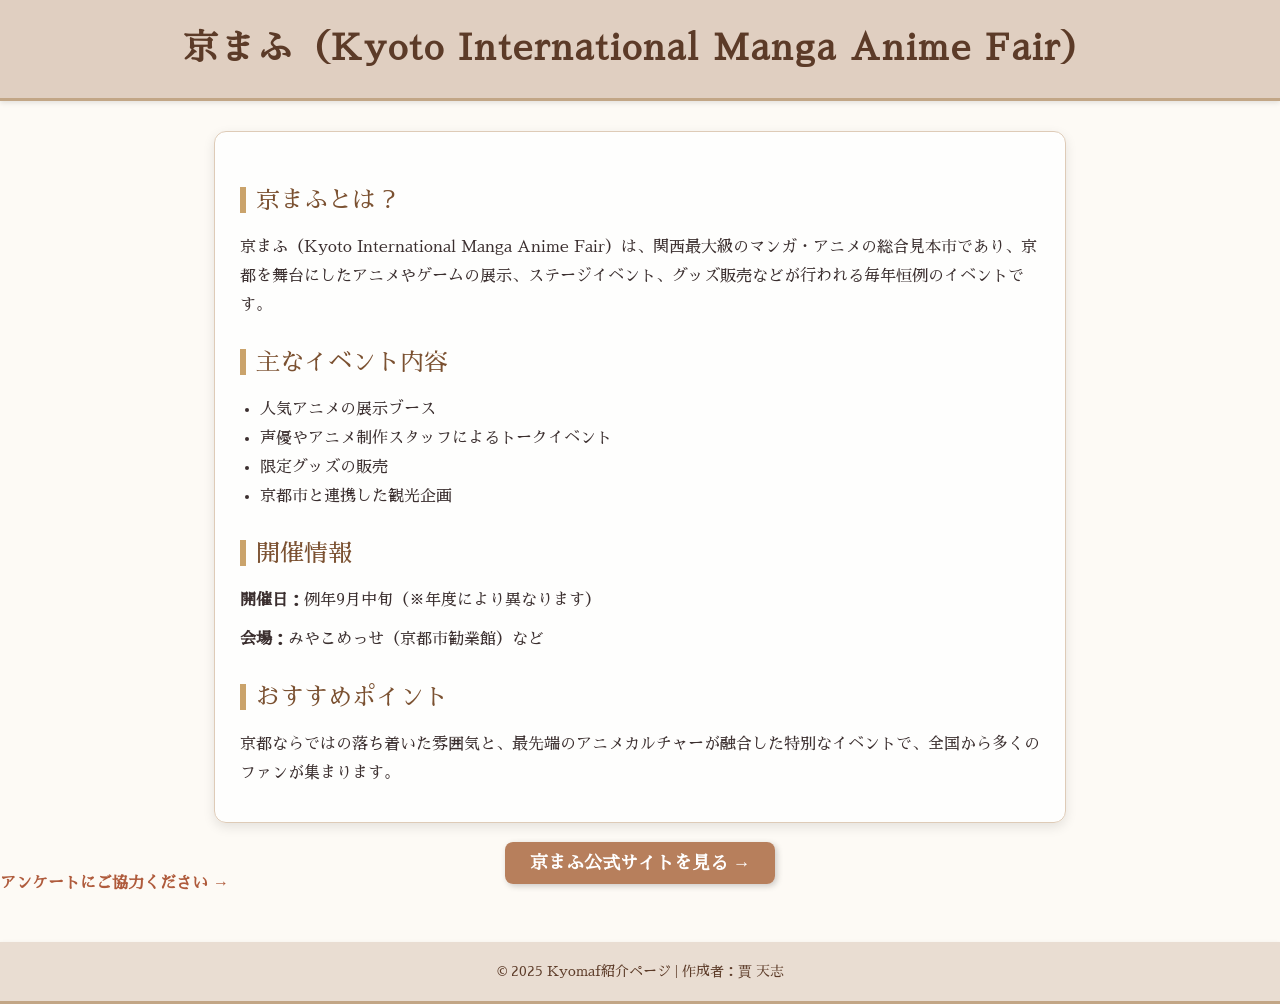
<file: index.html>
<!DOCTYPE html>
<html lang="ja">
<head>
  <meta charset="UTF-8">
  <meta name="viewport" content="width=device-width, initial-scale=1.0">
  <title>京まふ - Kyoto International Manga Anime Fair</title>
  <link rel="stylesheet" href="style.css">
</head>
<body>

<header>
  <h1>京まふ（Kyoto International Manga Anime Fair）</h1>
</header>

<div class="container">
  <h2>京まふとは？</h2>
  <p>京まふ（Kyoto International Manga Anime Fair）は、関西最大級のマンガ・アニメの総合見本市であり、京都を舞台にしたアニメやゲームの展示、ステージイベント、グッズ販売などが行われる毎年恒例のイベントです。</p>

  <h2>主なイベント内容</h2>
  <ul>
    <li>人気アニメの展示ブース</li>
    <li>声優やアニメ制作スタッフによるトークイベント</li>
    <li>限定グッズの販売</li>
    <li>京都市と連携した観光企画</li>
  </ul>

  <h2>開催情報</h2>
  <p><strong>開催日：</strong>例年9月中旬（※年度により異なります）</p>
  <p><strong>会場：</strong>みやこめっせ（京都市勧業館）など</p>

  <h2>おすすめポイント</h2>
  <p>京都ならではの落ち着いた雰囲気と、最先端のアニメカルチャーが融合した特別なイベントで、全国から多くのファンが集まります。</p>
</div>
  <p>
  <div style="text-align: center; margin-top: 30px;">
      <a href="https://kyomaf.kyoto/" target="_blank" style="
        background-color: #b77f5c;
        color: white;
        padding: 12px 25px;
        border-radius: 8px;
        text-decoration: none;
        font-size: 1.1em;
        box-shadow: 2px 2px 6px rgba(0,0,0,0.2);
        transition: background-color 0.3s ease;">
        京まふ公式サイトを見る →
      </a>
  </div>
    <a href="survey.html">アンケートにご協力ください →</a></p>

<footer>
  © 2025 Kyomaf紹介ページ | 作成者：賈 天志
</footer>

</body>
</html>
</file>
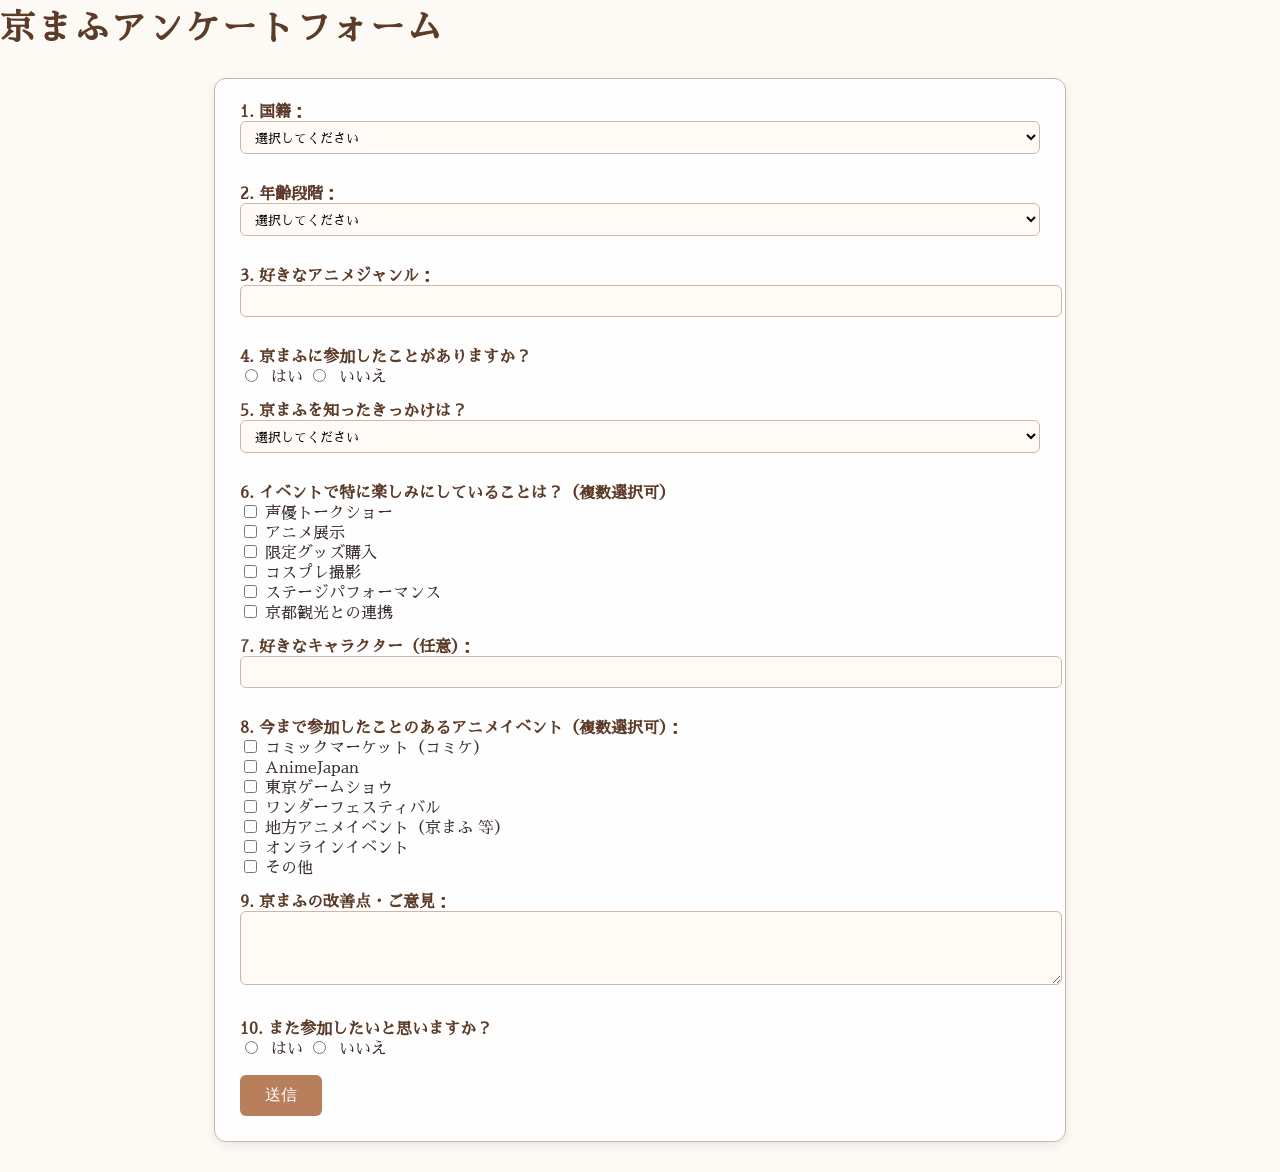
<file: survey.html>
<!DOCTYPE html>
<html lang="ja">
<head>
    <meta charset="UTF-8">
    <title>京まふアンケート</title>
    <link rel="stylesheet" href="style.css">
</head>
<body>
    <h1>京まふアンケートフォーム</h1>
    <form action="https://formspree.io/f/mdkdevly" method="POST">
        <label>1. 国籍：</label>
        <select name="nationality" required>
            <option value="">選択してください</option>
            <option value="中国">中国</option>
            <option value="日本">日本</option>
            <option value="アメリカ">アメリカ</option>
            <option value="韓国">韓国</option>
            <option value="イギリス">イギリス</option>
            <option value="ドイツ">ドイツ</option>
            <option value="フランス">フランス</option>
            <option value="その他">その他</option>
        </select><br><br>

        <label>2. 年齢段階：</label>
        <select name="age" required>
            <option value="">選択してください</option>
            <option value="〜12歳">〜12歳</option>
            <option value="13〜18歳">13〜18歳</option>
            <option value="19〜25歳">19〜25歳</option>
            <option value="26〜35歳">26〜35歳</option>
            <option value="36歳以上">36歳以上</option>
        </select><br><br>

        <label>3. 好きなアニメジャンル：</label>
        <input type="text" name="anime_genre"><br><br>

        <label>4. 京まふに参加したことがありますか？</label><br>
        <input type="radio" name="participated" value="はい" required> はい
        <input type="radio" name="participated" value="いいえ"> いいえ<br><br>

        <label>5. 京まふを知ったきっかけは？</label><br>
        <select name="how_known" required>
          <option value="">選択してください</option>
          <option value="友人・家族からの紹介">友人・家族からの紹介</option>
          <option value="SNS（X、Instagramなど）">SNS（X、Instagramなど）</option>
          <option value="テレビや雑誌などのメディア">テレビや雑誌などのメディア</option>
          <option value="学校・大学の案内">学校・大学の案内</option>
          <option value="過去に参加したことがある">過去に参加したことがある</option>
          <option value="その他">その他</option>
        </select><br><br>
        
        <label>6. イベントで特に楽しみにしていることは？（複数選択可）</label><br>
        <input type="checkbox" name="expected" value="声優トークショー"> 声優トークショー<br>
        <input type="checkbox" name="expected" value="アニメ展示"> アニメ展示<br>
        <input type="checkbox" name="expected" value="限定グッズ購入"> 限定グッズ購入<br>
        <input type="checkbox" name="expected" value="コスプレ撮影"> コスプレ撮影<br>
        <input type="checkbox" name="expected" value="ステージパフォーマンス"> ステージパフォーマンス<br>
        <input type="checkbox" name="expected" value="京都観光との連携"> 京都観光との連携<br><br>

        <label>7. 好きなキャラクター（任意）：</label>
        <input type="text" name="character"><br><br>

        <label>8. 今まで参加したことのあるアニメイベント（複数選択可）：</label><br>
        <input type="checkbox" name="events" value="コミックマーケット（コミケ）"> コミックマーケット（コミケ）<br>
        <input type="checkbox" name="events" value="AnimeJapan"> AnimeJapan<br>
        <input type="checkbox" name="events" value="東京ゲームショウ"> 東京ゲームショウ<br>
        <input type="checkbox" name="events" value="ワンダーフェスティバル"> ワンダーフェスティバル<br>
        <input type="checkbox" name="events" value="地方アニメイベント（例：京まふ、名古屋ポップカルチャーフェスなど）"> 地方アニメイベント（京まふ 等）<br>
        <input type="checkbox" name="events" value="オンラインイベント"> オンラインイベント<br>
        <input type="checkbox" name="events" value="その他"> その他<br><br>
        <label>9. 京まふの改善点・ご意見：</label><br>
        <textarea name="feedback" rows="4" cols="40"></textarea><br><br>

        <label>10. また参加したいと思いますか？</label><br>
        <input type="radio" name="will_come_again" value="はい" required> はい
        <input type="radio" name="will_come_again" value="いいえ"> いいえ<br><br>

        <input type="submit" value="送信">
    </form>
</body>
</html>
</file>
<file: style.css>
@import url('https://fonts.googleapis.com/css2?family=Sawarabi+Mincho&display=swap');

body {
  font-family: 'Sawarabi Mincho', 'Yu Mincho', serif;
  background: url('https://www.transparenttextures.com/patterns/japanese-paper.png');
  background-color: #fdfaf5;
  color: #3b2f2f;
  margin: 0;
  padding: 0;
}

header, footer {
  background-color: #e0cfc1;
  text-align: center;
  padding: 20px 10px;
  border-bottom: 3px solid #c2a686;
  box-shadow: 0 2px 5px rgba(0,0,0,0.1);
}

h1 {
  font-size: 2.2em;
  color: #5c3b28;
  margin: 10px 0;
  letter-spacing: 2px;
}

.container {
  max-width: 800px;
  background-color: #ffffffcc;
  margin: 30px auto;
  padding: 25px;
  border-radius: 12px;
  box-shadow: 0 4px 12px rgba(0,0,0,0.1);
  border: 1px solid #decbb7;
}

h2 {
  color: #7b5131;
  border-left: 6px solid #caa36b;
  padding-left: 10px;
  margin-top: 30px;
  font-weight: normal;
}

ul {
  padding-left: 20px;
  line-height: 1.8;
}

p {
  line-height: 1.8;
  margin: 10px 0;
}

/* 表单样式 */
form {
  max-width: 800px;
  background-color: #ffffffdd;
  margin: 30px auto;
  padding: 25px;
  border-radius: 12px;
  border: 1px solid #c8b8a6;
  box-shadow: 0 3px 10px rgba(0,0,0,0.08);
}

label {
  font-weight: bold;
  color: #5c3b28;
}

input[type="text"],
select,
textarea {
  width: 100%;
  padding: 8px 10px;
  margin-bottom: 15px;
  border: 1px solid #cdb7a2;
  border-radius: 6px;
  background-color: #fffaf5;
  font-family: inherit;
}

input[type="radio"] {
  margin-right: 8px;
}

input[type="submit"] {
  background-color: #b77f5c;
  color: white;
  padding: 10px 25px;
  border: none;
  border-radius: 6px;
  font-size: 1em;
  cursor: pointer;
  transition: background-color 0.3s ease;
}

input[type="submit"]:hover {
  background-color: #8f5f3d;
}

/* 链接样式 */
a {
  color: #af5b3c;
  text-decoration: none;
  font-weight: bold;
}

a:hover {
  text-decoration: underline;
}

/* 页脚 */
footer {
  margin-top: 50px;
  font-size: 0.9em;
  color: #5c3b28;
  background-color: #e9ddd2;
}
</file>
